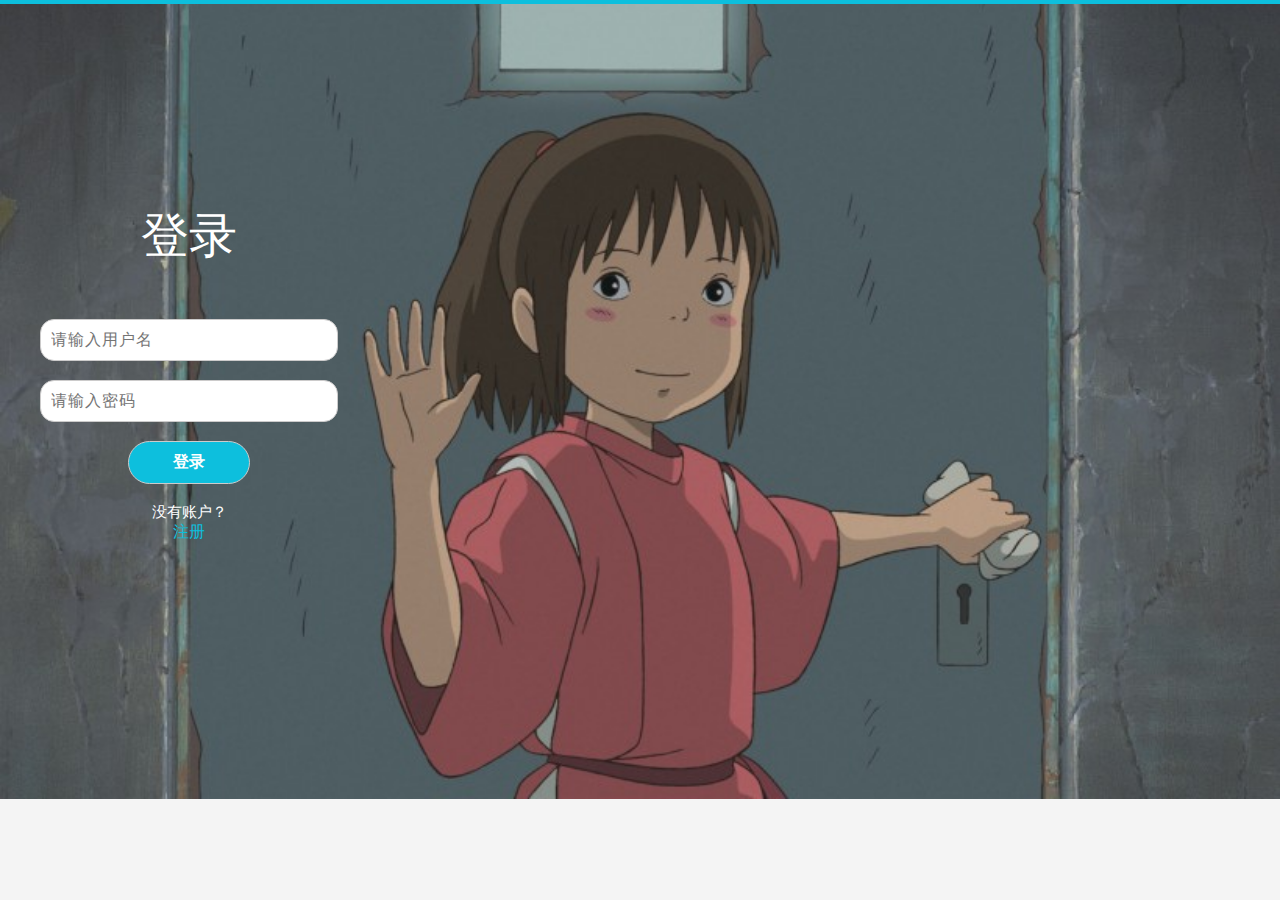
<file: web/login.html>
<!DOCTYPE html>
<html lang="en">
   <head>
       <meta charset="UTF-8">
       <title>log-in</title>
       <link rel="stylesheet" href="css/login.css">
       <style type="text/css">
          body{
                  background-image:url(imgs/ghj.jpg);
                  background-repeat: no-repeat;
                  background-size:100%;
              }
       </style>
   </head>
   <body>
       <header>
         <div class="header-line"></div>
       </header>
       <div class="content">
         <h1 class="content-title">登录</h1>
       <div class="content-form">
         <form method="post" action="index.html" onsubmit="return submitTest()">
       <div id="change_margin_1">
        <input class="user" type="text" name="user" placeholder="请输入用户名" onblur="oBlur_1()" onfocus="oFocus_1()">
       </div>
       <p id="remind_1"></p>
       <div id="change_margin_2">
        <input class="password" type="password" name="password" placeholder="请输入密码" onblur="oBlur_2()" onfocus="oFocus_2()">
       </div>
       <p id="remind_2"></p>
       <div id="change_margin_3">
        <input class="content-form-signup" type="submit" value="登录"><a href="index.html"></a>
       </div>
       </form>
       </div>
            <div class="content-login-description">没有账户？</div>
         <div><a class="content-login-link" href="register.html">注册</a></div>
       </div>
      <script src="js/login.js"></script>
   </body>
</html>
</file>
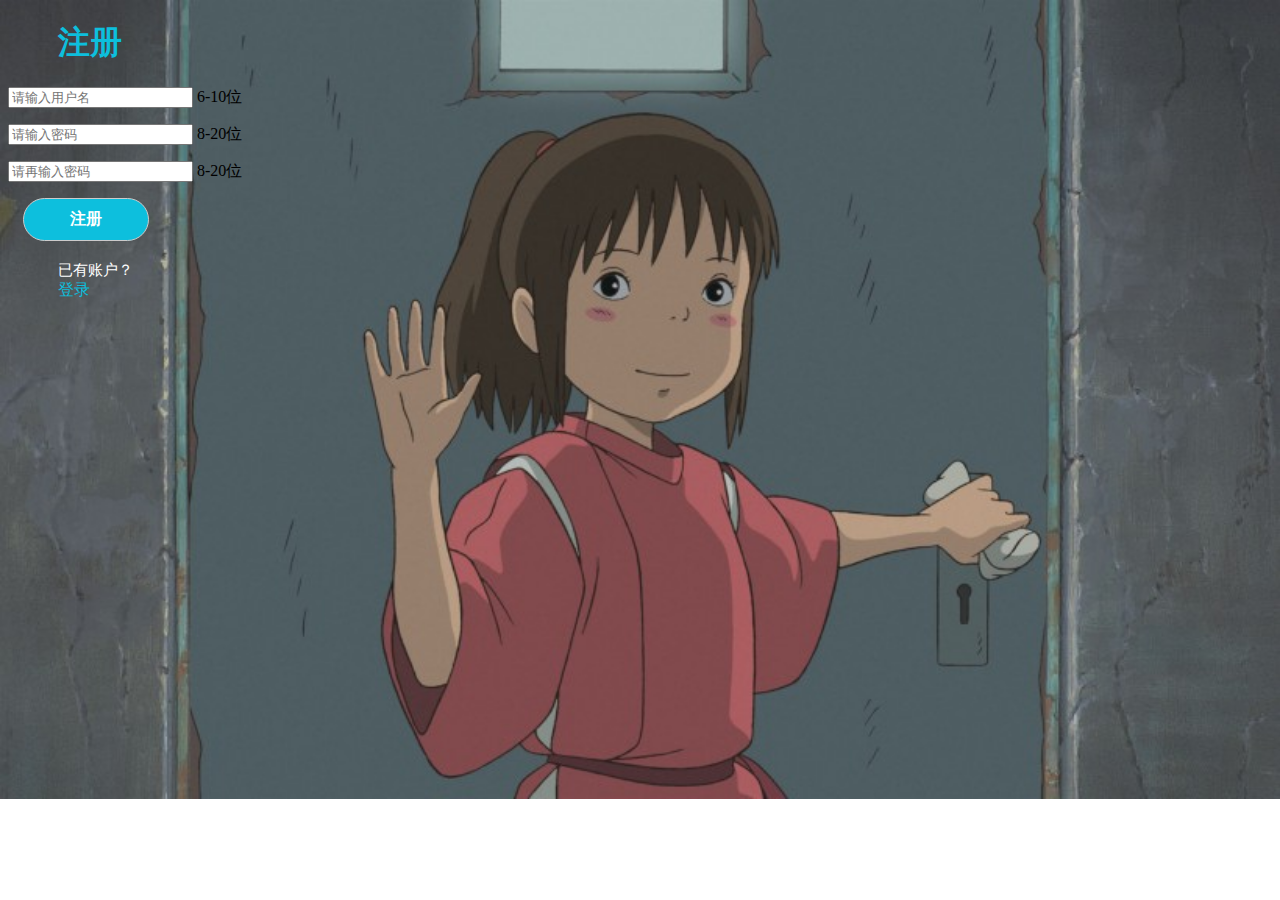
<file: web/register.html>
<!DOCTYPE html>
    <html>
    <head>
    <meta charset="UTF-8">
    <title>登录</title>
    <style type="text/css">
    body{
            background-image:url(imgs/ghj.jpg);
            background-repeat: no-repeat;
            background-size:100%;
        }
         .ok {
        color: green;
        border: 1px solid green;
      }
      .error {
        color: red;
        border: 1px solid red;
      }
      .content-form-signup1 {
       width: 10%;
       margin: 0 auto;
       padding: 10px;
       border: 1px solid #cccbcb;
       border-radius: 50px;
       font-size: 1em;
       font-weight: bold;
       color: #fff;
       background: #0dbfdd;
       cursor: pointer;
        margin-left: 15px;
      }
      .content-login-description1 {
       margin-top: 20px;
       margin-left: 50px;
      /* line-height: 1.63636364;*/
       color: white;
       font-size: .91666667rem;
      }
      .content-login-link1 {
       font-size: 16px;
       color: #0dbfdd;
       text-decoration: none;
        margin-left: 50px;
      }
    </style>
  <script src="js/register.js"></script>
</head>
<body>
    <header>
      <div class="header-line"></div>
    </header>
    <div class="content">
      <h1 style="color: #0dbfdd; margin-left: 50px;">注册</h1>
    </div>
    </div>
      <form method="post" >
        <div id="change_margin_1">
          <input type="text" id="code" class="user1" placeholder="请输入用户名" onblur="check_code()"/>
          <span id="code_msg">6-10位</span>
        </div>
        <p>
          <input type="text" id="pwd" class="password1" placeholder="请输入密码" onblur="check_pwd()" />
          <span id="pwd_msg">8-20位</span>
        </p>
         <p>
          <input type="text" id="pwd1" class="password1" placeholder="请再输入密码" onblur="check_pwd1()" />
          <span id="pwd_msg1">8-20位</span>
        </p>
         <div>
        <input class="content-form-signup1" type="submit" value="注册"/>
      </div>
      </form>
    <div class="content-login-description1">已有账户？</div>
    <a class="content-login-link1" href="index.html">登录</a>
</body>
</html>
</file>
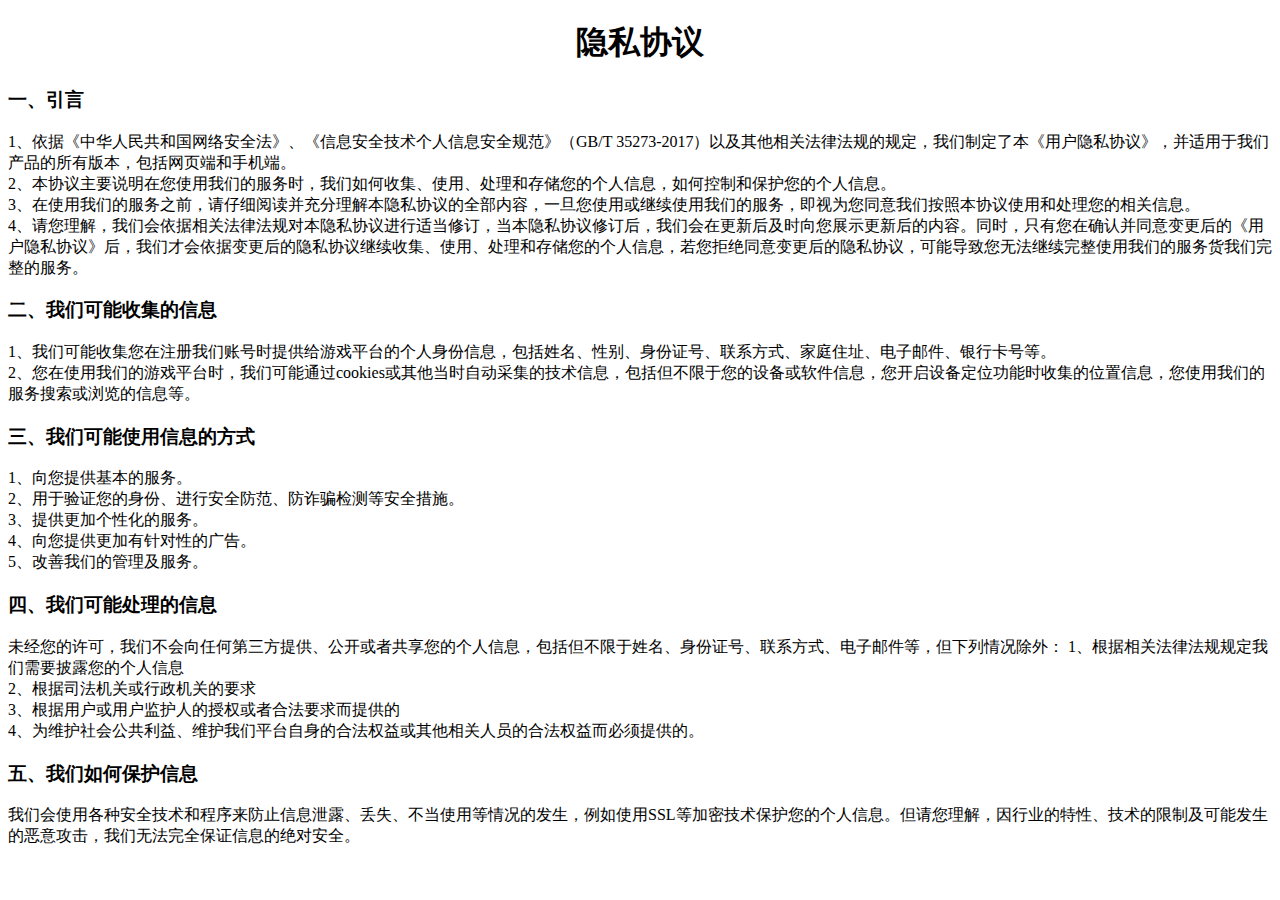
<file: php+mysql/stu_news/admin/treaty.html>
<!DOCTYPE html>
<html>
<head>
	<meta charset="utf-8">
	<title>隐私协议</title>
</head>
<body>
<h1 align="center">隐私协议</h1>
<h3>一、引言</h3>

1、依据《中华人民共和国网络安全法》、《信息安全技术个人信息安全规范》（GB/T 35273-2017）以及其他相关法律法规的规定，我们制定了本《用户隐私协议》，并适用于我们产品的所有版本，包括网页端和手机端。<br />

2、本协议主要说明在您使用我们的服务时，我们如何收集、使用、处理和存储您的个人信息，如何控制和保护您的个人信息。<br />

3、在使用我们的服务之前，请仔细阅读并充分理解本隐私协议的全部内容，一旦您使用或继续使用我们的服务，即视为您同意我们按照本协议使用和处理您的相关信息。<br />

4、请您理解，我们会依据相关法律法规对本隐私协议进行适当修订，当本隐私协议修订后，我们会在更新后及时向您展示更新后的内容。同时，只有您在确认并同意变更后的《用户隐私协议》后，我们才会依据变更后的隐私协议继续收集、使用、处理和存储您的个人信息，若您拒绝同意变更后的隐私协议，可能导致您无法继续完整使用我们的服务货我们完整的服务。

<h3>二、我们可能收集的信息</h3>

1、我们可能收集您在注册我们账号时提供给游戏平台的个人身份信息，包括姓名、性别、身份证号、联系方式、家庭住址、电子邮件、银行卡号等。<br />

2、您在使用我们的游戏平台时，我们可能通过cookies或其他当时自动采集的技术信息，包括但不限于您的设备或软件信息，您开启设备定位功能时收集的位置信息，您使用我们的服务搜索或浏览的信息等。<br />

<h3>三、我们可能使用信息的方式</h3>

1、向您提供基本的服务。<br />

2、用于验证您的身份、进行安全防范、防诈骗检测等安全措施。<br />

3、提供更加个性化的服务。<br />

4、向您提供更加有针对性的广告。<br />

5、改善我们的管理及服务。

<h3>四、我们可能处理的信息</h3>

未经您的许可，我们不会向任何第三方提供、公开或者共享您的个人信息，包括但不限于姓名、身份证号、联系方式、电子邮件等，但下列情况除外：

1、根据相关法律法规规定我们需要披露您的个人信息<br />

2、根据司法机关或行政机关的要求<br />

3、根据用户或用户监护人的授权或者合法要求而提供的<br />

4、为维护社会公共利益、维护我们平台自身的合法权益或其他相关人员的合法权益而必须提供的。

<h3>五、我们如何保护信息</h3>

我们会使用各种安全技术和程序来防止信息泄露、丢失、不当使用等情况的发生，例如使用SSL等加密技术保护您的个人信息。但请您理解，因行业的特性、技术的限制及可能发生的恶意攻击，我们无法完全保证信息的绝对安全。
</body>
</html>
</file>
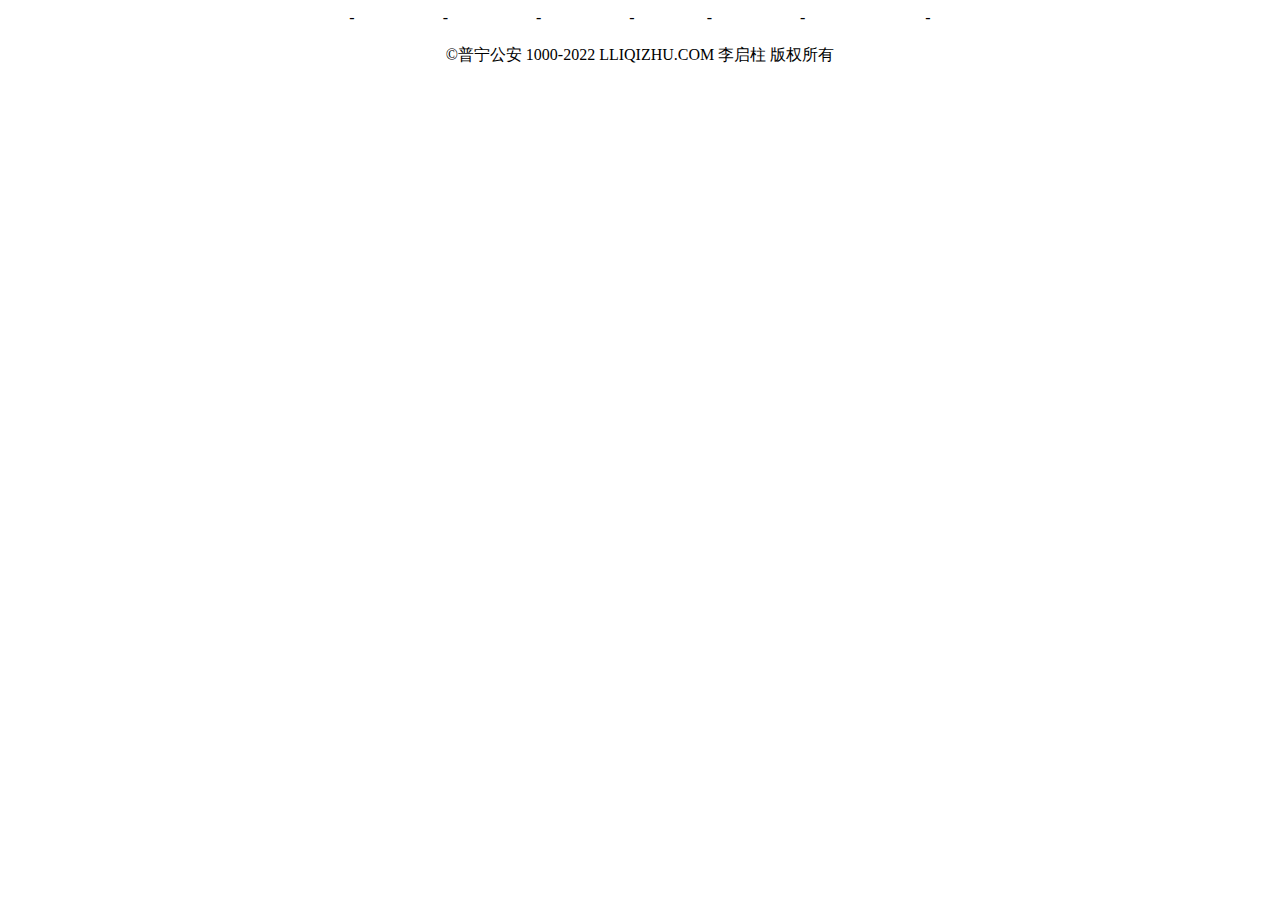
<file: php+mysql/stu_news/common/footer.html>
<!DOCTYPE html>
<html>
<head>
	<meta charset="utf-8">
	<title>footer</title>
	<style type="text/css">
			a{
	    text-decoration: none;
	    color: white;
	 	};
	</style>
</head>
<body>
	<div>
	 <p style="text-align: center;margin: 0;padding: 0;">
	    <a href="//www.baidu.com">关于大柱子</a> -
	    <a href="//ww.baidu.com">联系大柱子</a> -
	    <a href="//www.baidu.com">大柱子服务</a> -
	    <a href="//www.baidu.com">大柱子链接</a> -
	    <a href="//www.baidu.com">版权声明</a> -
	    <a href="//www.baidu.com">大柱子招聘</a> -
	    <a href="//www.baidu.com">大柱子网站动态</a> -
	    <a href="//www.baidu.com">大柱子帮助</a>
	</p>
	<p style="text-align: center;">
	    ©普宁公安 1000-2022 LLIQIZHU.COM 李启柱 版权所有
	</p>
	</div>
</body>
</html>
</file>
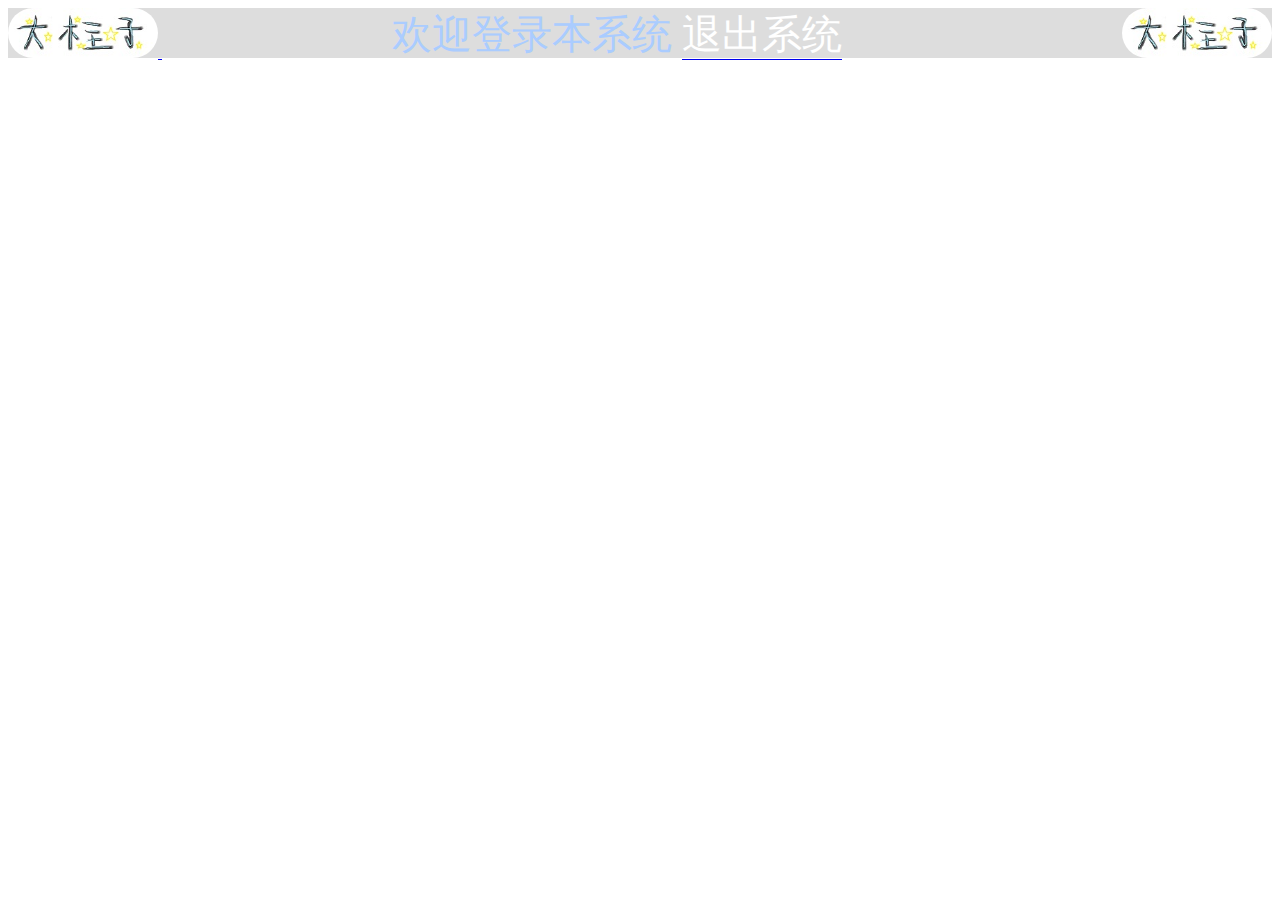
<file: php+mysql/stu_news/common/header.html>
<!DOCTYPE html>
<html>
<head>
	<meta charset="utf-8">
	<title>head</title>
	<link rel="stylesheet" type="text/css" href="../css/common.css">
	<style type="text/css">
		.go{
			font-size: 40px;
			/*color: red;*/

    text-align: center; /*让div内部文字居中*/
    /*background-color: #fff;*/
    border-radius: 100px;
    position: relative;
    top: -10px;
    left: 230px;
};
		a{
			text-decoration: none;
		};
	</style>
</head>
<body>
	<div id="header">
		<a href="index.php">
			<img src="../imgs/da.jpg" width="150" height="50" style="border-radius: 100px;">
		</a>
			<span class="go" style="color:#acf">
				欢迎<?=$username?>登录本系统
			</span>
		<a href="loginout.php">
			<span class="go" style="color:white;">
				退出系统
			</span>
		</a>
		<a href="index.php">
			<img src="../imgs/da.jpg" width="150" height="50" style="border-radius: 100px;float: right;">
		</a>
	</div>
</body>
</html>
</file>
<file: web/css/login.css>
/*重置样式*/
html, body, div, span, applet, object, iframe, h1, h2, h3, h4, h5, h6, p, blockquote, pre, a, abbr,
acronym, address, big, cite, code, del, dfn, em, img, ins, kbd, q, s, samp, small, strike, strong, sub
, sup, tt, var, b, u, i, dl, dt, dd, ol, ul, li, fieldset, form, label, legend, table, caption, tbody,
tfoot, thead, tr, th, td, article, aside, canvas, details, embed, figure, figcaption, footer, header,
hgroup, menu, nav, output, section, summary, time, mark, audio, video {
 margin: 0;
 padding: 0;
 border: 0
}
body {
 font-family: "微软雅黑";
 background: #f4f4f4;
}

/*header*/
.header-line {
 width: 100%;
 height: 4px;
 background: #0dbfdd;
}

/*content*/
.content {
 width: 28%;
 margin: 200px 100px 0px 10px;
 text-align: center;
}
.content-logo {
 width: 80px;
 height: 80px;
}
.content-title {
 margin: 160px 0 25px 0;
 font-size: 3em;
 color: white;
 font-weight: normal;
}
.content-form {
 width: 100%;
 padding: 26px 0 20px;
 /*border: 1px solid #dedede;*/
 text-align: center;
 /*background: #fff;*/
}
.content-form form div {
 margin-bottom: 19px;
}
.content-form form .user,
.content-form form .password {
 width: 77%;
 height: 20px;
 padding: 10px;
 font-size: 1em;
 border: 1px solid #cccbcb;
 border-radius: 14px;
 letter-spacing: 1px;
}
.content-form form input:focus {
 outline: none;
 -webkit-box-shadow: 0 0 5px #0dbfdd;
 box-shadow: 0 0 5px #0dbfdd;
}
.content-form-signup {
 width: 34%;
 margin: 0 auto;
 padding: 10px;
 border: 1px solid #cccbcb;
 border-radius: 50px;
 font-size: 1em;
 font-weight: bold;
 color: #fff;
 background: #0dbfdd;
 cursor: pointer;
}
.content-form-signup:hover {
 background: #0cb3d0;
}
.content-form-signup:focus {
 outline: none;
 border: 1px solid #0cb3d0;
}
.content-login-description {
 margin-top: -20px;
/* line-height: 1.63636364;*/
 color: white;
 font-size: .91666667rem;
}
.content-login-link {
 font-size: 16px;
 color: #0dbfdd;
 text-decoration: none;
}
#remind_1,
#remind_2 {
 width: 76%;
 margin: 0 auto 2px;
 text-align: left;
 font-size: .2em;
 color: #f00;
}
</file>
<file: php+mysql/stu_news/css/common.css>
#container{
  width:1000px;
  }
  #header{
  background:#dddddd;
  height:50px;
  }
  #left{
  /*background:#acf;*/
  background:#acf;
  float:left;
  height:600px;
  width:200px;
  }
  #content{
  background:#fff;
  height:600px;
  }
  #footer{
  clear:both;
  background:#ddddcc;
  height:50px;
  }
</file>
